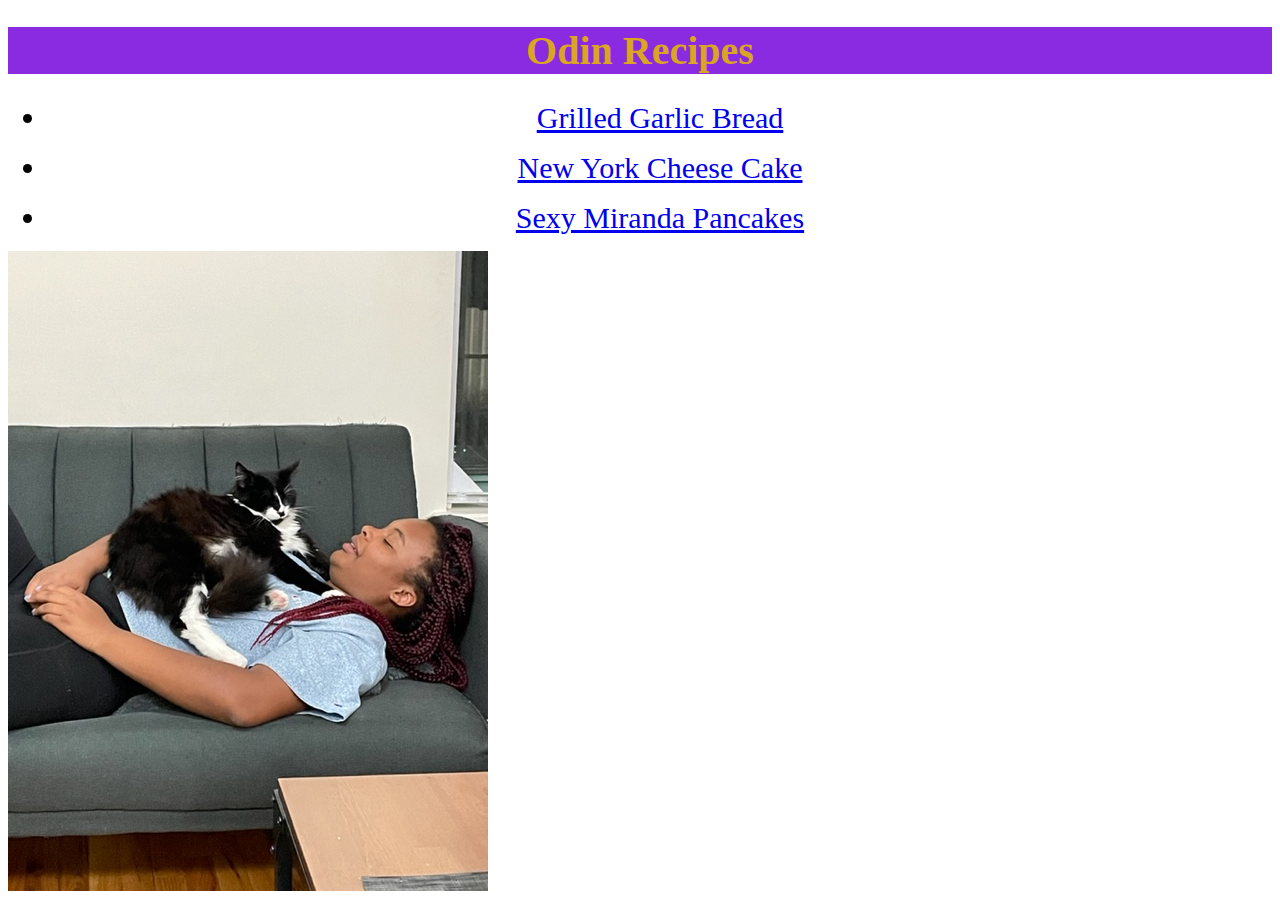
<file: index.html>
<!DOCTYPE html>
<html lang="en">
    <head>
        <meta charsets="UTF-8">
        <title>Recipes</title>
        <link rel="stylesheet" href="style.css">
    </head>

    <body>
        <h1>Odin Recipes</h1>
            <ul>
                <p><li><a href="recipes/ggb/ggb.html">Grilled Garlic Bread</a></li></p>
                
                <p><li><a href="recipes/nycc/nycc.html">New York Cheese Cake</a></li></p>
                
                <p><li><a href="recipes/pancakes/pancakes.html">Sexy Miranda Pancakes</a></li></p>    
            </ul>

            <img src="mirTB.jpg" alt="a beautiful woman and kitty">
    </body>
</html>
</file>
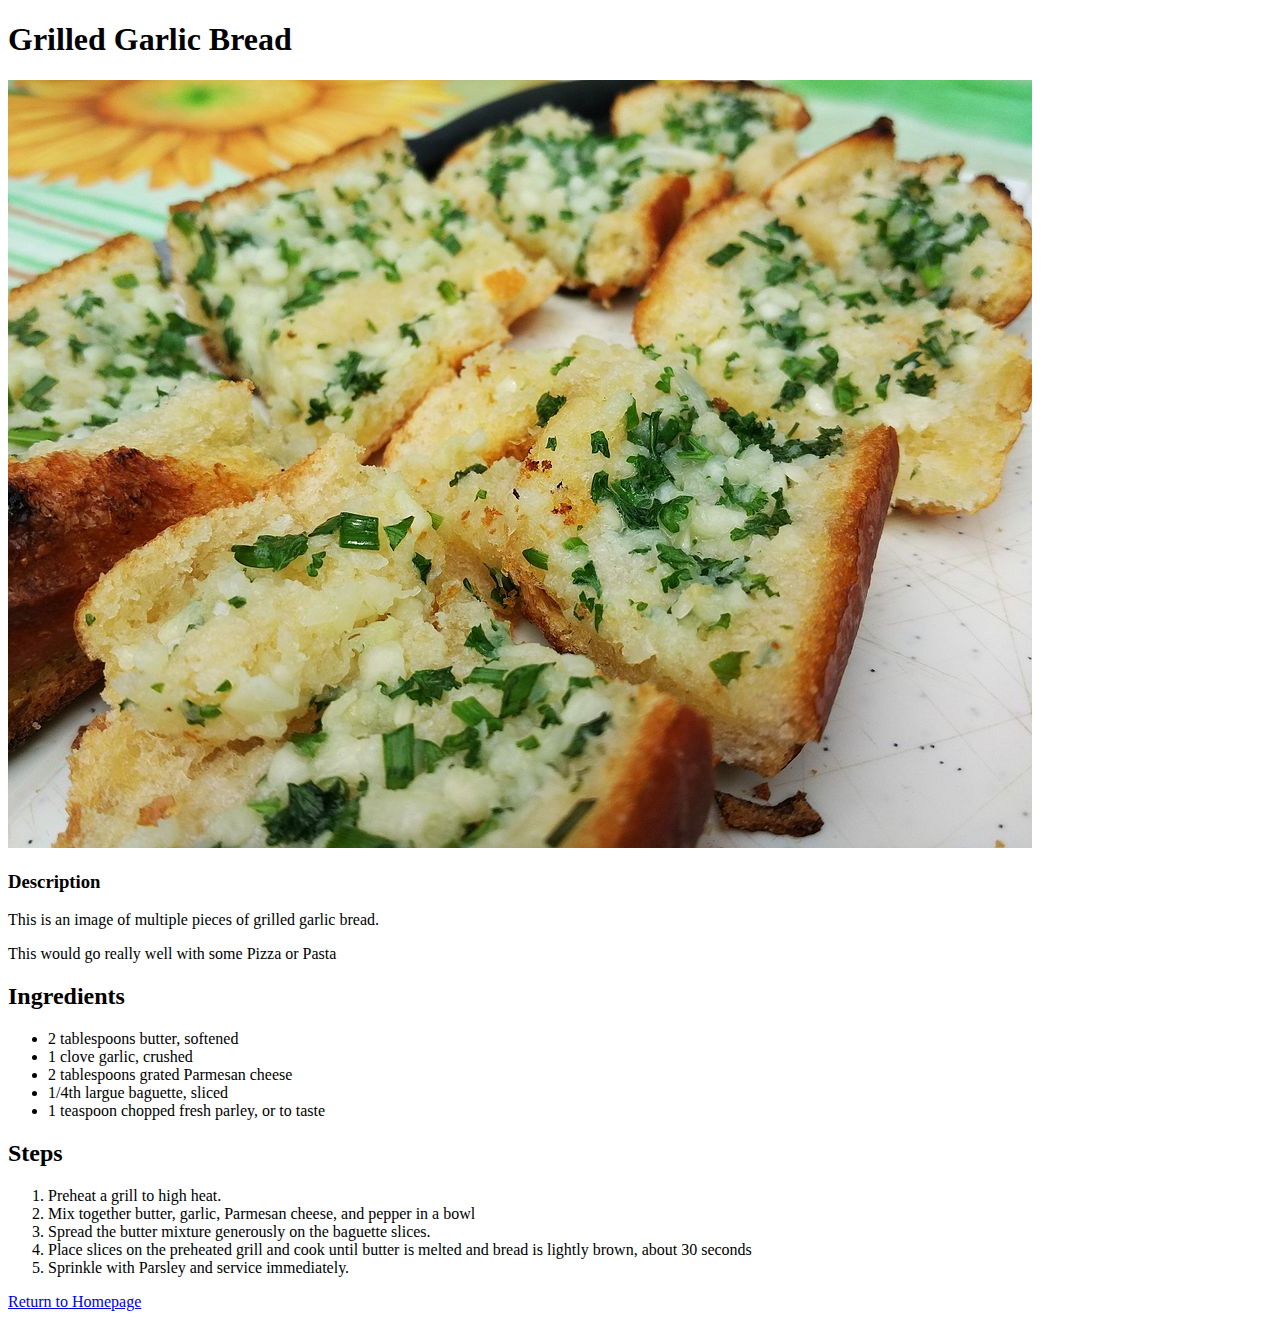
<file: recipes/ggb.html>
<!DOCTYPE html>
<html lang="en">
    <head>
        <meta charsets="UTF-8">
        <title>Grilled Garlic Bread Recipe!</title>
    </head>

    <body>
        <h1>Grilled Garlic Bread</h1>
        <img src="../images/ggb.jpg" alt="an image of multiple pieces of garlic bread">
        <h3>Description</h3>
        
        <p>This is an image of multiple pieces of grilled garlic bread.</p>
        <p>This would go really well with some Pizza or Pasta</p>

        <h2>Ingredients</h2>
        <ul>
            <li>2 tablespoons butter, softened</li>
            <li>1 clove garlic, crushed</li>
            <li>2 tablespoons grated Parmesan cheese</li>
            <li>1/4th largue baguette, sliced</li>
            <li>1 teaspoon chopped fresh parley, or to taste</li>
        </ul>
        <h2>Steps</h2>
        <ol>
            <li>Preheat a grill to high heat.</li>
            <li>Mix together butter, garlic, Parmesan cheese, and pepper in a bowl</li>
            <li>Spread the butter mixture generously on the baguette slices.</li>
            <li>Place slices on the preheated grill and cook until butter is melted and bread is lightly brown, about 30 seconds</li>
            <li>Sprinkle with Parsley and service immediately.</li>
        </ol>
        <a href="../index.html">Return to Homepage</a>
    
    </body>
</html>
</file>
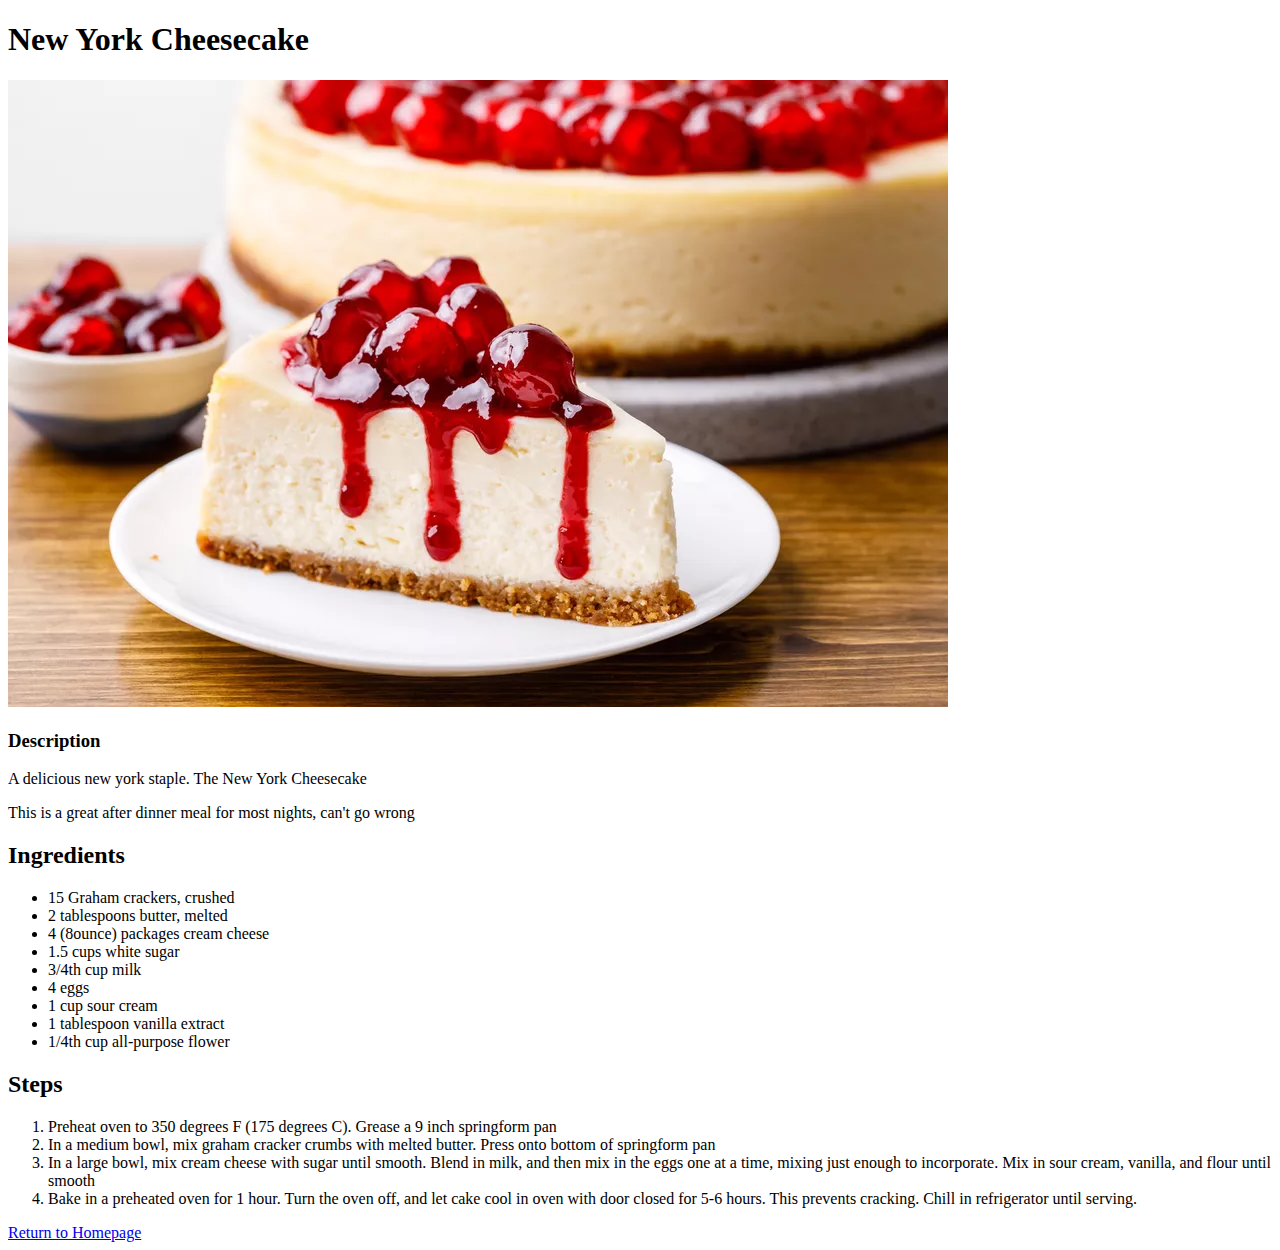
<file: recipes/nycc.html>
<!DOCTYPE html>
<html lang="en">
    <head>
        <meta charset="UTF-8">
        <title>New York Cheesecake Recipe</title>
    </head>

    <body>
        <h1>New York Cheesecake</h1>
        <img src="../images/nycc.webp" alt="A delicious slice of new york cheesecake">
        <h3>Description</h3>
        <p>A delicious new york staple. The New York Cheesecake</p>
        <p>This is a great after dinner meal for most nights, can't go wrong</p>

        <h2>Ingredients</h2>
        <ul>
            <li>15 Graham crackers, crushed</li>
            <li>2 tablespoons butter, melted</li>
            <li>4 (8ounce) packages cream cheese</li>
            <li>1.5 cups white sugar</li>
            <li>3/4th cup milk</li>
            <li>4 eggs</li>
            <li>1 cup sour cream</li>
            <li>1 tablespoon vanilla extract</li>
            <li>1/4th cup all-purpose flower</li>
        </ul>

        <h2>Steps</h2>
        <ol>
            <li>Preheat oven to 350 degrees F (175 degrees C). Grease a 9 inch springform pan</li>
            <li>In a medium bowl, mix graham cracker crumbs with melted butter. Press onto bottom of springform pan</li>
            <li>In a large bowl, mix cream cheese with sugar until smooth. Blend in milk, and then mix in the eggs 
                one at a time, mixing just enough to incorporate. Mix in sour cream, vanilla, and flour until smooth</li>
            <li>Bake in a preheated oven for 1 hour. Turn the oven off, and let cake cool in oven with door closed for
                5-6 hours. This prevents cracking. Chill in refrigerator until serving.</li>
        </ol>
        <a href="../index.html">Return to Homepage</a>



    </body>
</html>
</file>
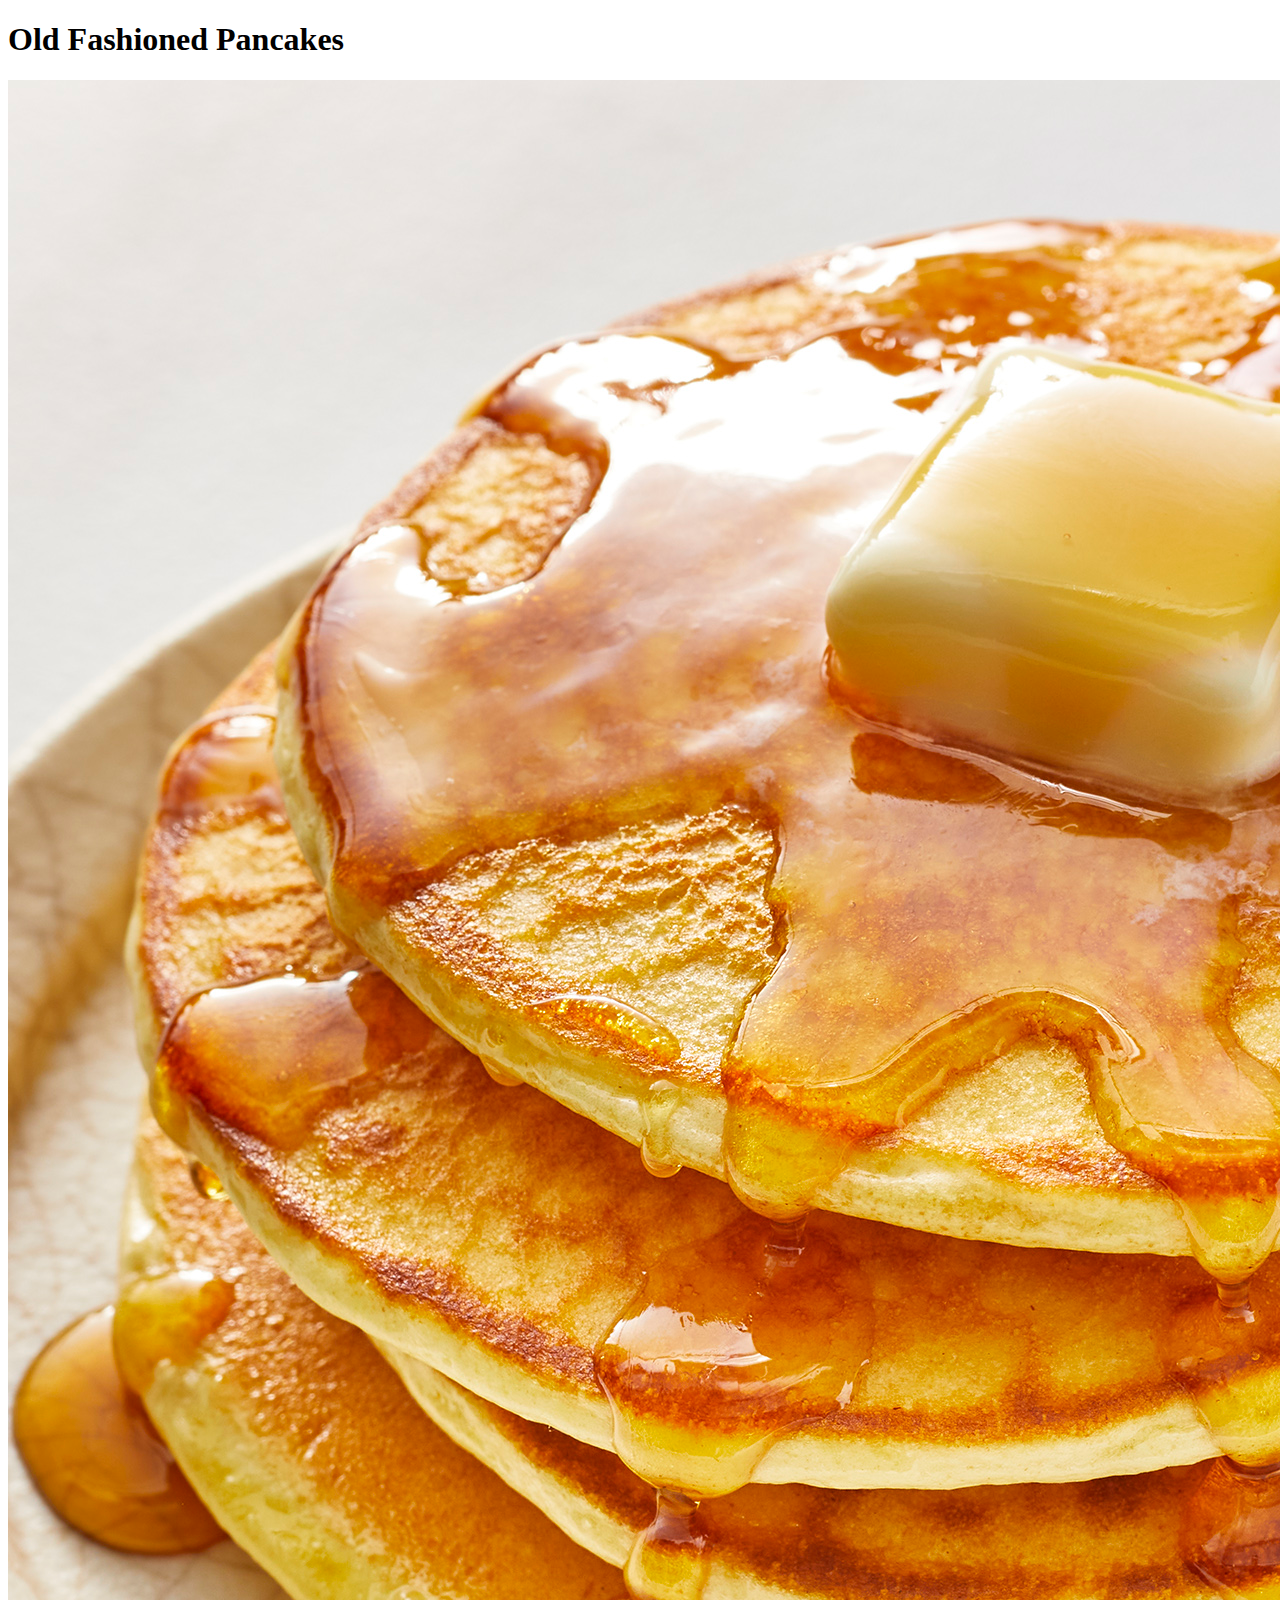
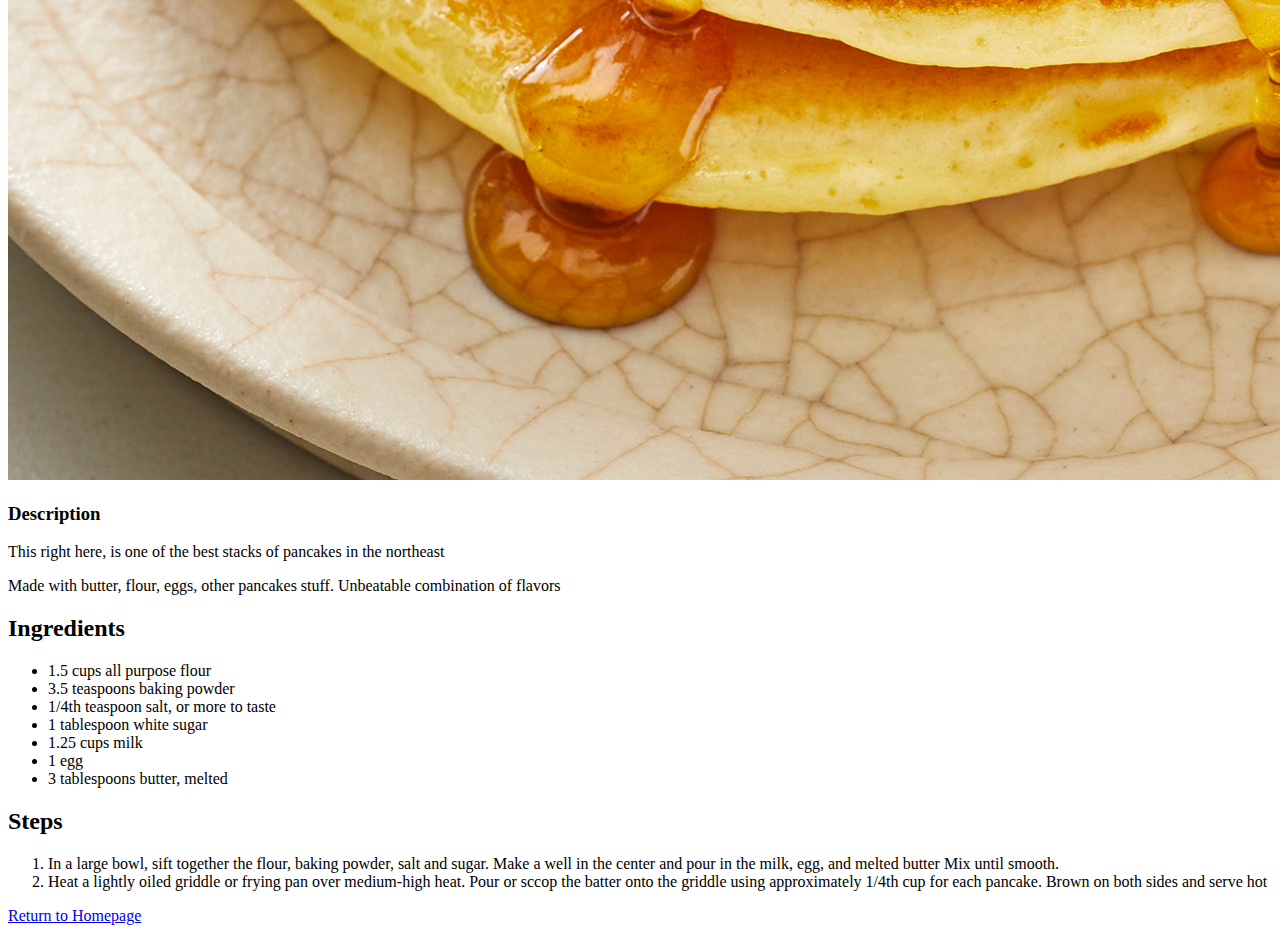
<file: recipes/pancakes.html>
<!DOCTYPE html>
<html lang="en">
    <head>
        <meta charsets="UTF-8">
        <title>Old Fashioned Pancakes Recipe</title>
    </head>

    <body>
        <h1>Old Fashioned Pancakes</h1>
        <img src="../images/pancakes.jpeg" alt="A delicious stack of golden-brown pancakes">
        <h3>Description</h3>
        <p>This right here, is one of the best stacks of pancakes in the northeast</p>
        <p>Made with butter, flour, eggs, other pancakes stuff. Unbeatable combination of flavors</p>
        
        <h2>Ingredients</h2>
        <ul>
            <li>1.5 cups all purpose flour</li>
            <li>3.5 teaspoons baking powder</li>
            <li>1/4th teaspoon salt, or more to taste</li>
            <li>1 tablespoon white sugar</li>
            <li>1.25 cups milk</li>
            <li>1 egg</li>
            <li>3 tablespoons butter, melted</li>
        </ul>
        <h2>Steps</h2>
        <ol>
            <li>In a large bowl, sift together the flour, baking powder, salt and sugar.
                Make a well in the center and pour in the milk, egg, and melted butter
                Mix until smooth.
            </li>
            <li>Heat a lightly oiled griddle or frying pan over medium-high heat. Pour or
                sccop the batter onto the griddle using approximately 1/4th cup for each
                pancake. Brown on both sides and serve hot
            </li>
        </ol>
        <a href="../index.html">Return to Homepage</a>

    
    </body>
</html>
</file>
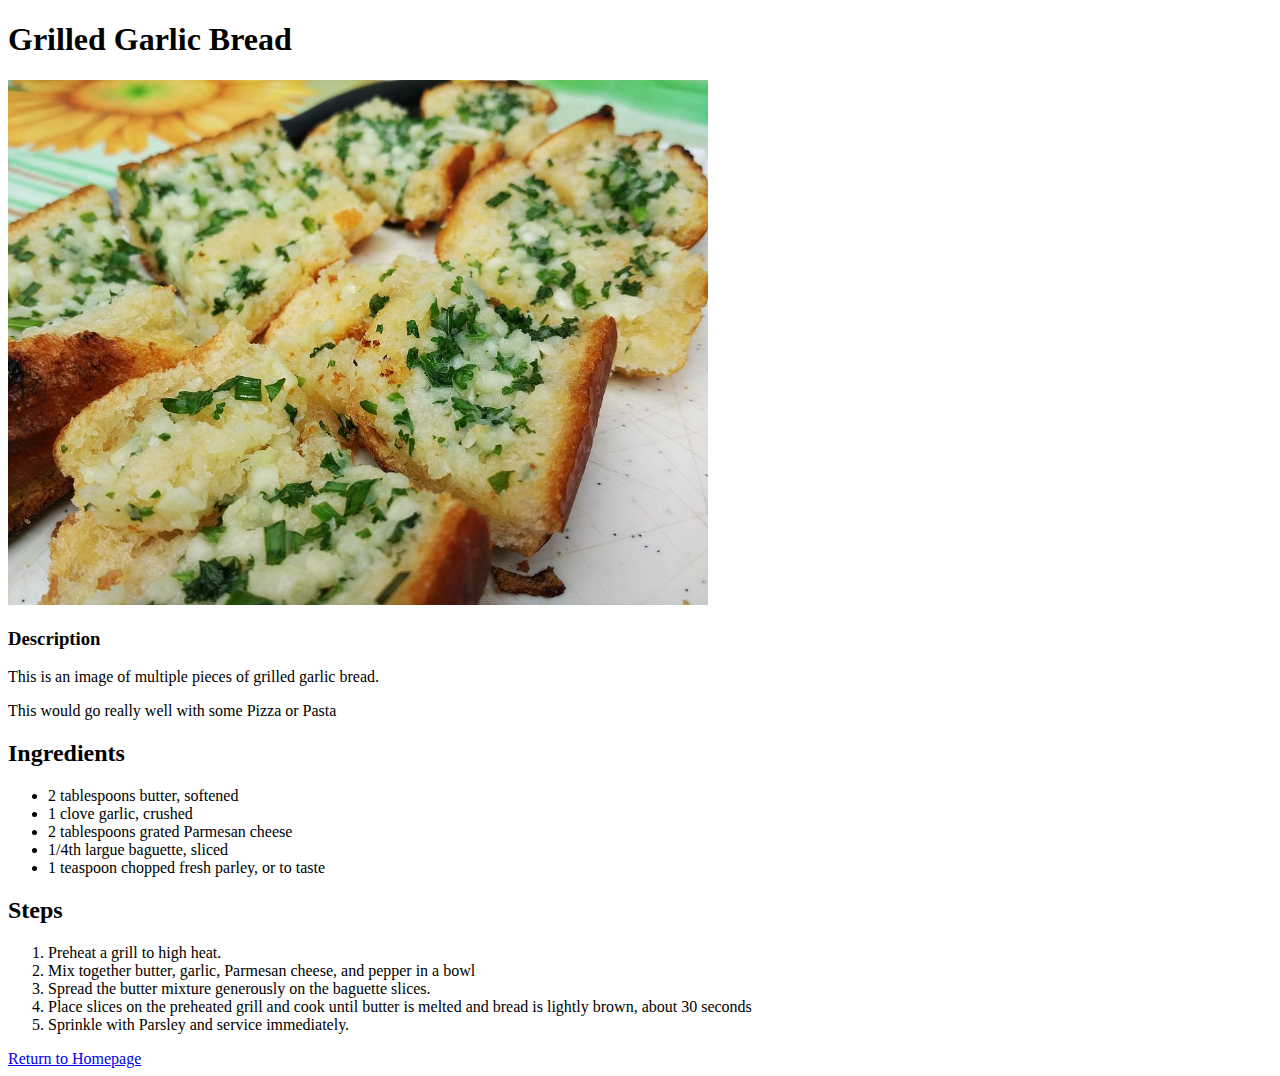
<file: recipes/ggb/ggb.html>
<!DOCTYPE html>
<html lang="en">
    <head>
        <meta charsets="UTF-8">
        <title>Grilled Garlic Bread Recipe!</title>
        <link rel="stylesheet" href="style.css">
    </head>

    <body>
        <h1>Grilled Garlic Bread</h1>
        <img src="../images/ggb.jpg" alt="an image of multiple pieces of garlic bread">
        <h3>Description</h3>
        
        <p>This is an image of multiple pieces of grilled garlic bread.</p>
        <p>This would go really well with some Pizza or Pasta</p>

        <h2>Ingredients</h2>
        <ul>
            <li>2 tablespoons butter, softened</li>
            <li>1 clove garlic, crushed</li>
            <li>2 tablespoons grated Parmesan cheese</li>
            <li>1/4th largue baguette, sliced</li>
            <li>1 teaspoon chopped fresh parley, or to taste</li>
        </ul>
        <h2>Steps</h2>
        <ol>
            <li>Preheat a grill to high heat.</li>
            <li>Mix together butter, garlic, Parmesan cheese, and pepper in a bowl</li>
            <li>Spread the butter mixture generously on the baguette slices.</li>
            <li>Place slices on the preheated grill and cook until butter is melted and bread is lightly brown, about 30 seconds</li>
            <li>Sprinkle with Parsley and service immediately.</li>
        </ol>
        <a href="../../index.html">Return to Homepage</a>
    
    </body>
</html>
</file>
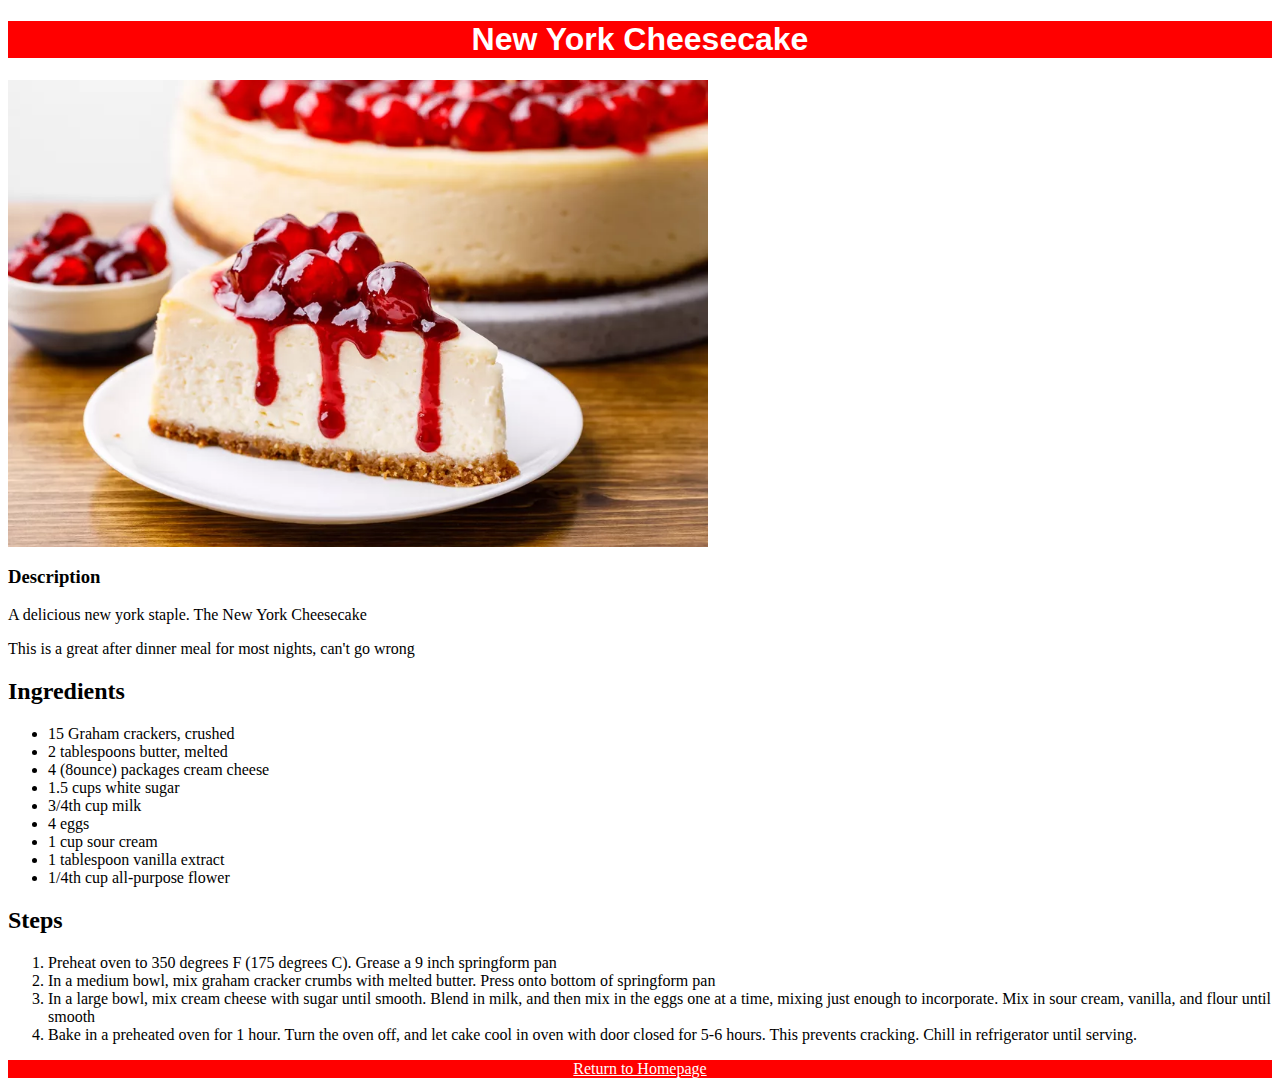
<file: recipes/nycc/nycc.html>
<!DOCTYPE html>
<html lang="en">
    <head>
        <meta charset="UTF-8">
        <title>New York Cheesecake Recipe</title>
        <link rel="stylesheet" href="style.css">
    </head>

    <body>
        <h1>New York Cheesecake</h1>
        <img src="../images/nycc.webp" alt="A delicious slice of new york cheesecake">
        <h3>Description</h3>
        <p>A delicious new york staple. The New York Cheesecake</p>
        <p>This is a great after dinner meal for most nights, can't go wrong</p>

        <h2>Ingredients</h2>
        <ul>
            <li>15 Graham crackers, crushed</li>
            <li>2 tablespoons butter, melted</li>
            <li>4 (8ounce) packages cream cheese</li>
            <li>1.5 cups white sugar</li>
            <li>3/4th cup milk</li>
            <li>4 eggs</li>
            <li>1 cup sour cream</li>
            <li>1 tablespoon vanilla extract</li>
            <li>1/4th cup all-purpose flower</li>
        </ul>

        <h2>Steps</h2>
        <ol>
            <li>Preheat oven to 350 degrees F (175 degrees C). Grease a 9 inch springform pan</li>
            <li>In a medium bowl, mix graham cracker crumbs with melted butter. Press onto bottom of springform pan</li>
            <li>In a large bowl, mix cream cheese with sugar until smooth. Blend in milk, and then mix in the eggs 
                one at a time, mixing just enough to incorporate. Mix in sour cream, vanilla, and flour until smooth</li>
            <li>Bake in a preheated oven for 1 hour. Turn the oven off, and let cake cool in oven with door closed for
                5-6 hours. This prevents cracking. Chill in refrigerator until serving.</li>
        </ol>
        <a href="../../index.html">Return to Homepage</a>



    </body>
</html>
</file>
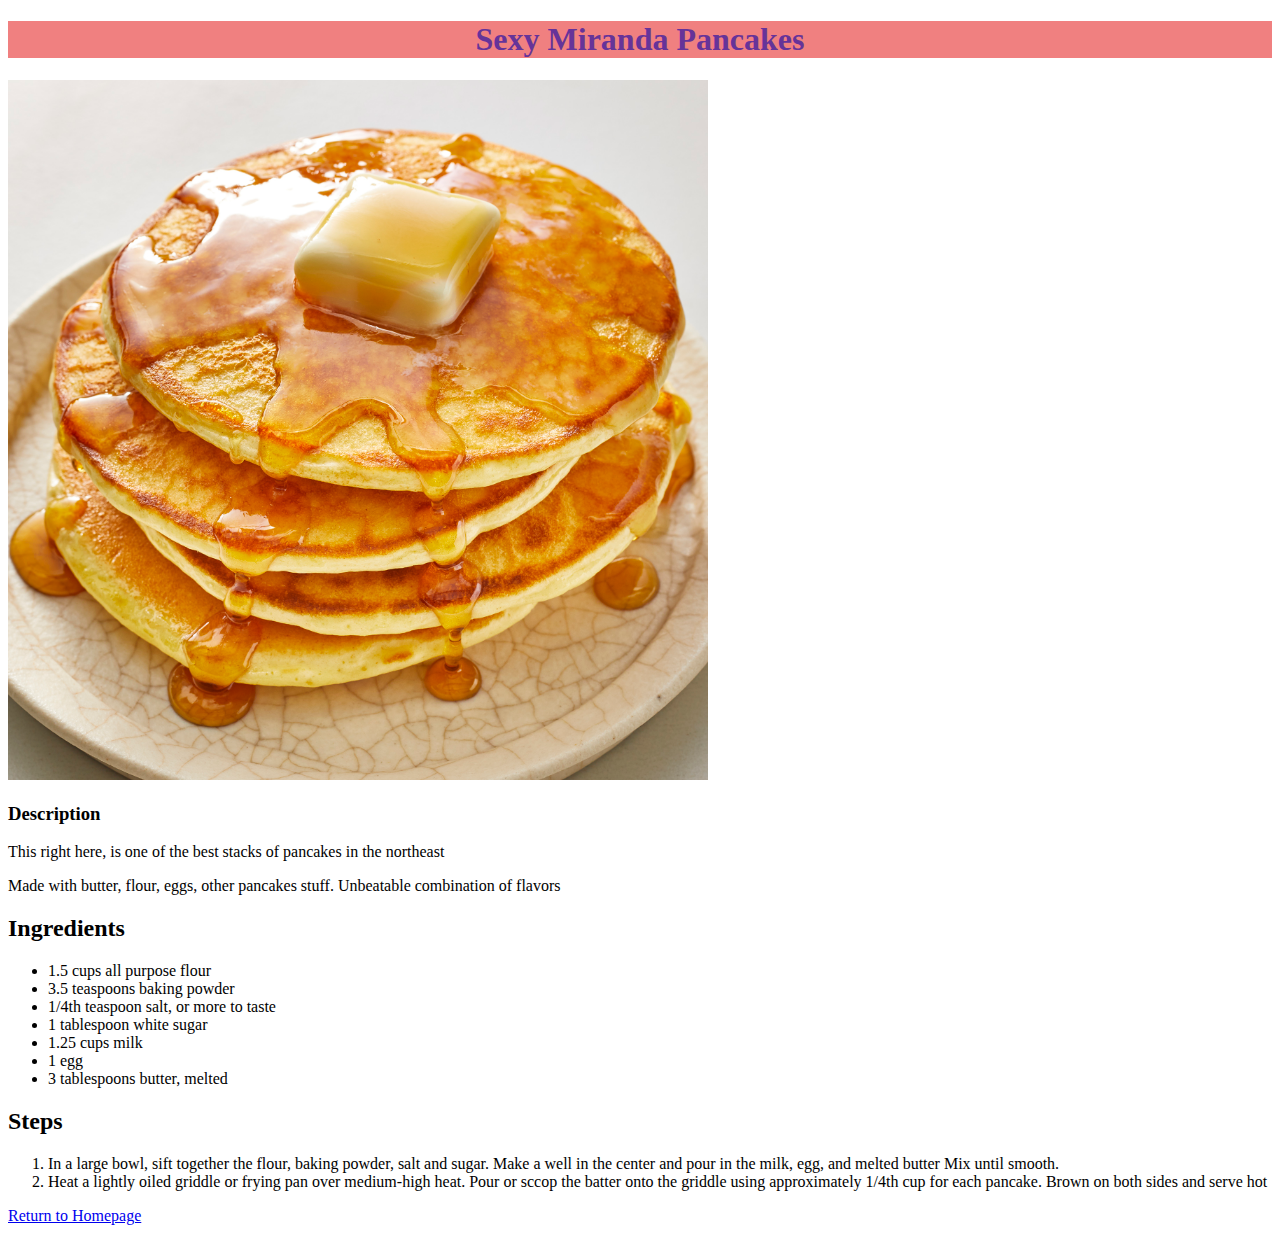
<file: recipes/pancakes/pancakes.html>
<!DOCTYPE html>
<html lang="en">
    <head>
        <meta charsets="UTF-8">
        <title>Old Fashioned Pancakes Recipe</title>
        <link rel="stylesheet" href="style.css">
    </head>

    <body>
        <h1>Sexy <strong>Miranda</strong> Pancakes</h1>
        <img src="../images/pancakes.jpeg" alt="A delicious stack of golden-brown pancakes">
        <h3>Description</h3>
        <p>This right here, is one of the best stacks of pancakes in the northeast</p>
        <p>Made with butter, flour, eggs, other pancakes stuff. Unbeatable combination of flavors</p>
        
        <h2>Ingredients</h2>
        <ul>
            <li>1.5 cups all purpose flour</li>
            <li>3.5 teaspoons baking powder</li>
            <li>1/4th teaspoon salt, or more to taste</li>
            <li>1 tablespoon white sugar</li>
            <li>1.25 cups milk</li>
            <li>1 egg</li>
            <li>3 tablespoons butter, melted</li>
        </ul>
        <h2>Steps</h2>
        <ol>
            <li>In a large bowl, sift together the flour, baking powder, salt and sugar.
                Make a well in the center and pour in the milk, egg, and melted butter
                Mix until smooth.
            </li>
            <li>Heat a lightly oiled griddle or frying pan over medium-high heat. Pour or
                sccop the batter onto the griddle using approximately 1/4th cup for each
                pancake. Brown on both sides and serve hot
            </li>
        </ol>
        <a href="../../index.html">Return to Homepage</a>

    
    </body>
</html>
</file>
<file: style.css>
h1 {
    background-color: blueviolet;
    color: goldenrod;
    font-size: 40px;
    text-align: center;
}

ul li {
    text-align: center;
    font-size: 30px;
}
</file>
<file: recipes/ggb/style.css>
img {
    width: 700px;
    height: auto;
    text-align: center;
}
</file>
<file: recipes/nycc/style.css>
img {
    text-align: center;
    width: 700px;
    height: auto;
    display: block;
    
}

h1 {
    background-color: red;
    color: white;
    text-align: center;
    font-family:'Trebuchet MS', 'Lucida Grande', Arial, sans-serif;
}

a {
    background-color: red;
    color: white;
    display: block;
    text-align: center;
}
</file>
<file: recipes/pancakes/style.css>
img {
    width: 700px;
    height: auto;
    text-align: center;
}

h1 {background-color: lightcoral;
    color: rebeccapurple;
    text-align: center;
    

}
</file>
